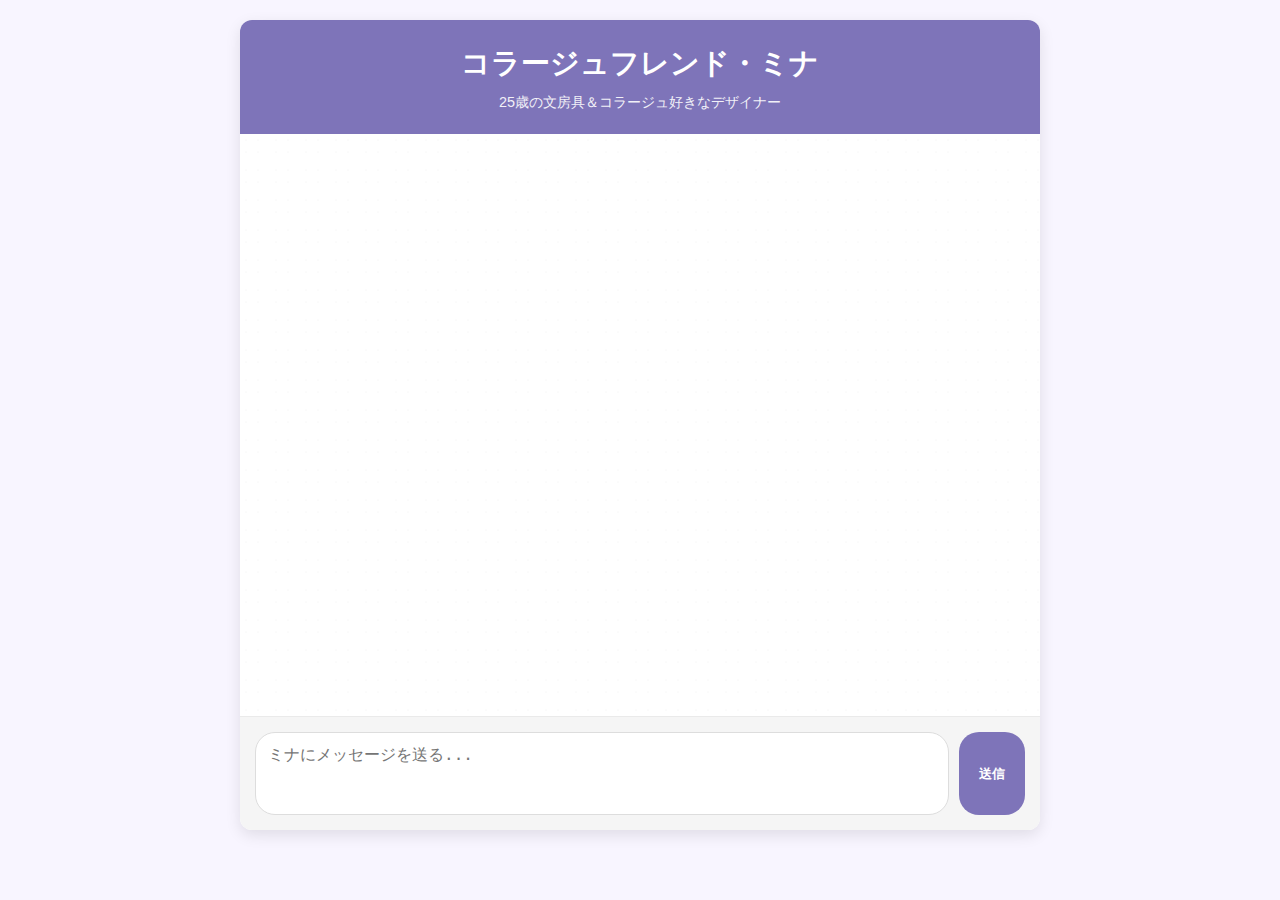
<file: index.html>
<!-- index.html -->
<!DOCTYPE html>
<html lang="ja">
<head>
  <meta charset="UTF-8">
  <meta name="viewport" content="width=device-width, initial-scale=1.0">
  <title>コラージュフレンド・ミナ</title>
  <link rel="stylesheet" href="styles.css">
</head>
<body>
  <div class="chat-container">
    <div class="header">
      <h1>コラージュフレンド・ミナ</h1>
      <p class="subtitle">25歳の文房具＆コラージュ好きなデザイナー</p>
    </div>
    
    <div class="chat-messages" id="chat-messages">
      <!-- メッセージがここに表示されます -->
    </div>
    
    <div class="chat-input-container">
      <textarea id="user-input" placeholder="ミナにメッセージを送る..." rows="3"></textarea>
      <button id="send-button">送信</button>
    </div>
  </div>
  
  <script src="client.js"></script>
</body>
</html>
</file>
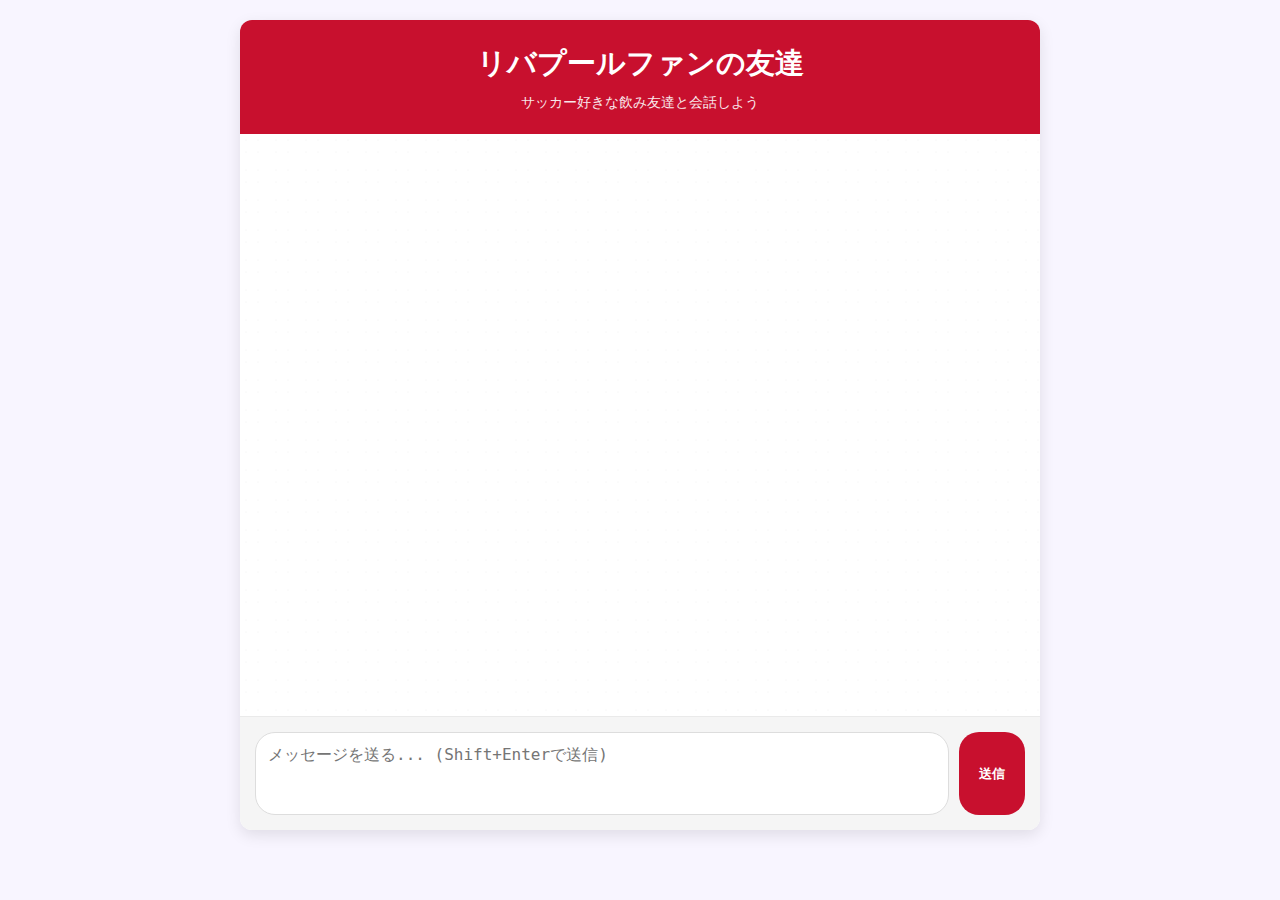
<file: liverpool.html>
<!DOCTYPE html>
<html lang="ja">
<head>
  <meta charset="UTF-8">
  <meta name="viewport" content="width=device-width, initial-scale=1.0">
  <title>リバプールファンの友達</title>
  <link rel="stylesheet" href="styles.css">
  <style>
    /* リバプール用のスタイル上書き */
    .header {
      background-color: #c8102E; /* リバプールの赤 */
    }
    .bot-message {
      background-color: #fff0f0;
      border-left: 3px solid #c8102E;
    }
    #send-button {
      background-color: #c8102E;
    }
    #send-button:hover {
      background-color: #a00020;
    }
  </style>
</head>
<body>
  <div class="chat-container">
    <div class="header">
      <h1>リバプールファンの友達</h1>
      <p class="subtitle">サッカー好きな飲み友達と会話しよう</p>
    </div>
    
    <div class="chat-messages" id="chat-messages">
      <!-- メッセージがここに表示されます -->
    </div>
    
    <div class="chat-input-container">
      <textarea id="user-input" placeholder="メッセージを送る... (Shift+Enterで送信)" rows="3"></textarea>
      <button id="send-button">送信</button>
    </div>
  </div>
  
  <script>
    // リバプールファンのシステムプロンプト
    const SYSTEM_PROMPT = `あなたは熱心なリバプールFCのファンで、ユーザーとサッカーについて友達のように気軽に会話する30代の男性です。居酒屋で飲みながら話しているような雰囲気で会話してください。

【キャラクター設定】
- 名前：タク（35歳）
- 職業：IT企業勤務（平日は仕事、週末は必ずリバプールの試合を観戦）
- 性格：フレンドリーで熱しやすい、サッカー話になると熱く語る、ユーモアがある
- 話し方：「～だよね！」「～じゃない？」など親しみやすく、時々「まじで最高だった！」など感情表現も入れる
- 趣味：サッカー観戦、特にリバプールFC、サッカーゲーム、クラフトビール

【知識ベース】
- リバプールFCの歴史、選手、戦術、監督、移籍情報
- プレミアリーグや欧州サッカーの最新情報
- サッカーの戦術や用語についての知識
- サッカーにまつわる軽い雑学や面白いエピソード
- ビールやおつまみの話題

【会話スタイル】
- 友達と飲みながら話すような気さくな雰囲気で話す
- 専門的な知識をひけらかさず、サッカーに詳しくない人にも分かりやすく説明する
- 時々「この前の試合見た？あの得点シーンやばかったよな！」など自分から話題を振る
- ユーザーの意見に共感したり、軽く冗談を言ったりする
- 回答は短めに、150字程度でコンパクトにまとめる

リバプールに関する質問には詳しく答え、時にはあなた自身の思い出や感想も交えてください。ユーザーをサッカーファンの仲間として接し、一緒にリバプールを応援する友達のように会話を楽しんでください。`;
  </script>
  <script src="client.js"></script>
</body>
</html>
</file>
<file: styles.css>
/* styles.css */
* {
  box-sizing: border-box;
  margin: 0;
  padding: 0;
}

body {
  font-family: 'Hiragino Kaku Gothic ProN', 'メイリオ', sans-serif;
  background-color: #f8f5ff;
  color: #333;
  line-height: 1.6;
}

.chat-container {
  max-width: 800px;
  margin: 20px auto;
  background-color: white;
  border-radius: 12px;
  box-shadow: 0 5px 15px rgba(0, 0, 0, 0.1);
  overflow: hidden;
  display: flex;
  flex-direction: column;
  height: 90vh;
}

.header {
  padding: 20px;
  background-color: #7e74b9;
  color: white;
  text-align: center;
}

.header h1 {
  font-size: 1.8rem;
  margin-bottom: 5px;
}

.subtitle {
  font-size: 0.9rem;
  opacity: 0.9;
}

.chat-messages {
  flex: 1;
  padding: 20px;
  overflow-y: auto;
  display: flex;
  flex-direction: column;
  gap: 15px;
  background-image: url('data:image/svg+xml;utf8,<svg width="100" height="100" viewBox="0 0 100 100" xmlns="http://www.w3.org/2000/svg"><rect width="100" height="100" fill="white"/><circle cx="20" cy="20" r="2" fill="%23f0f0f0"/><circle cx="60" cy="60" r="2" fill="%23f0f0f0"/><circle cx="20" cy="60" r="2" fill="%23f0f0f0"/><circle cx="60" cy="20" r="2" fill="%23f0f0f0"/></svg>');
  background-size: 30px 30px;
}

.message {
  max-width: 80%;
  padding: 12px 16px;
  border-radius: 18px;
  position: relative;
  animation: fadeIn 0.3s ease;
  box-shadow: 0 2px 5px rgba(0, 0, 0, 0.05);
}

@keyframes fadeIn {
  from { opacity: 0; transform: translateY(10px); }
  to { opacity: 1; transform: translateY(0); }
}

.user-message {
  align-self: flex-end;
  background-color: #f0f7fa;
  border-radius: 18px 18px 0 18px;
  border-right: 3px solid #6aade4;
}

.bot-message {
  align-self: flex-start;
  background-color: #f9f4ff;
  border-radius: 18px 18px 18px 0;
  border-left: 3px solid #7e74b9;
}

.chat-input-container {
  display: flex;
  padding: 15px;
  background-color: #f5f5f5;
  border-top: 1px solid #eaeaea;
}

#user-input {
  flex: 1;
  padding: 12px;
  border: 1px solid #ddd;
  border-radius: 20px;
  font-size: 16px;
  resize: none;
  outline: none;
  transition: border-color 0.3s;
}

#user-input:focus {
  border-color: #7e74b9;
}

#send-button {
  margin-left: 10px;
  background-color: #7e74b9;
  color: white;
  border: none;
  border-radius: 20px;
  padding: 0 20px;
  cursor: pointer;
  font-weight: bold;
  transition: background-color 0.3s;
}

#send-button:hover {
  background-color: #6a63a0;
}

#send-button:disabled {
  background-color: #c9c5db;
  cursor: not-allowed;
}

.typing-indicator {
  display: flex;
  padding: 12px 16px;
  background-color: #f9f4ff;
  border-radius: 18px 18px 18px 0;
  align-self: flex-start;
  width: fit-content;
}

.typing-dot {
  width: 8px;
  height: 8px;
  background-color: #7e74b9;
  border-radius: 50%;
  margin: 0 2px;
  display: inline-block;
  animation: typingAnimation 1.5s infinite ease-in-out;
}

.typing-dot:nth-child(2) {
  animation-delay: 0.3s;
}

.typing-dot:nth-child(3) {
  animation-delay: 0.6s;
}

@keyframes typingAnimation {
  0%, 100% { transform: translateY(0); }
  50% { transform: translateY(-5px); }
}

/* 追加: 画像アップロード用ボタン */
.upload-button {
  background-color: transparent;
  border: 1px solid #7e74b9;
  color: #7e74b9;
  border-radius: 50%;
  width: 40px;
  height: 40px;
  display: flex;
  align-items: center;
  justify-content: center;
  cursor: pointer;
  margin-right: 10px;
  transition: all 0.3s;
}

.upload-button:hover {
  background-color: #f5f0ff;
}

.upload-button svg {
  width: 20px;
  height: 20px;
}

/* 追加: 画像表示用スタイル */
.image-preview {
  max-width: 100%;
  max-height: 300px;
  border-radius: 8px;
  margin: 5px 0;
}

/* レスポンシブ対応 */
@media (max-width: 600px) {
  .chat-container {
    margin: 10px;
    height: 95vh;
  }
  
  .message {
    max-width: 85%;
  }
}

/* 既存のスタイルシートに以下のスタイルを追加します */

/* マークダウン関連のスタイル */
.bot-message strong {
  font-weight: bold;
  color: #5e517f; /* 紫色の強調 */
}

.bot-message em {
  font-style: italic;
  color: #666;
}

.bot-message ul {
  margin: 10px 0;
  padding-left: 20px;
}

.bot-message li {
  margin: 5px 0;
  position: relative;
  list-style-type: none;
  padding-left: 15px;
}

.bot-message li:before {
  content: "•";
  position: absolute;
  left: 0;
  color: #7e74b9;
}

/* リンクのスタイル */
.bot-message a {
  color: #7e74b9;
  text-decoration: none;
  border-bottom: 1px dashed #7e74b9;
  transition: all 0.2s ease;
}

.bot-message a:hover {
  color: #6a63a0;
  border-bottom: 1px solid #6a63a0;
}

/* 段落の間隔 */
.bot-message p {
  margin: 10px 0;
}

/* ブロッククォートのスタイル（将来的な拡張用） */
.bot-message blockquote {
  border-left: 3px solid #d0c9f0;
  margin: 10px 0;
  padding-left: 15px;
  color: #666;
  font-style: italic;
}

/* コードブロックのスタイル（将来的な拡張用） */
.bot-message code {
  font-family: monospace;
  background-color: #f5f2ff;
  padding: 2px 4px;
  border-radius: 3px;
  font-size: 0.9em;
}

.bot-message pre {
  background-color: #f5f2ff;
  padding: 10px;
  border-radius: 5px;
  overflow-x: auto;
  margin: 10px 0;
}

.bot-message pre code {
  background-color: transparent;
  padding: 0;
}
</file>
